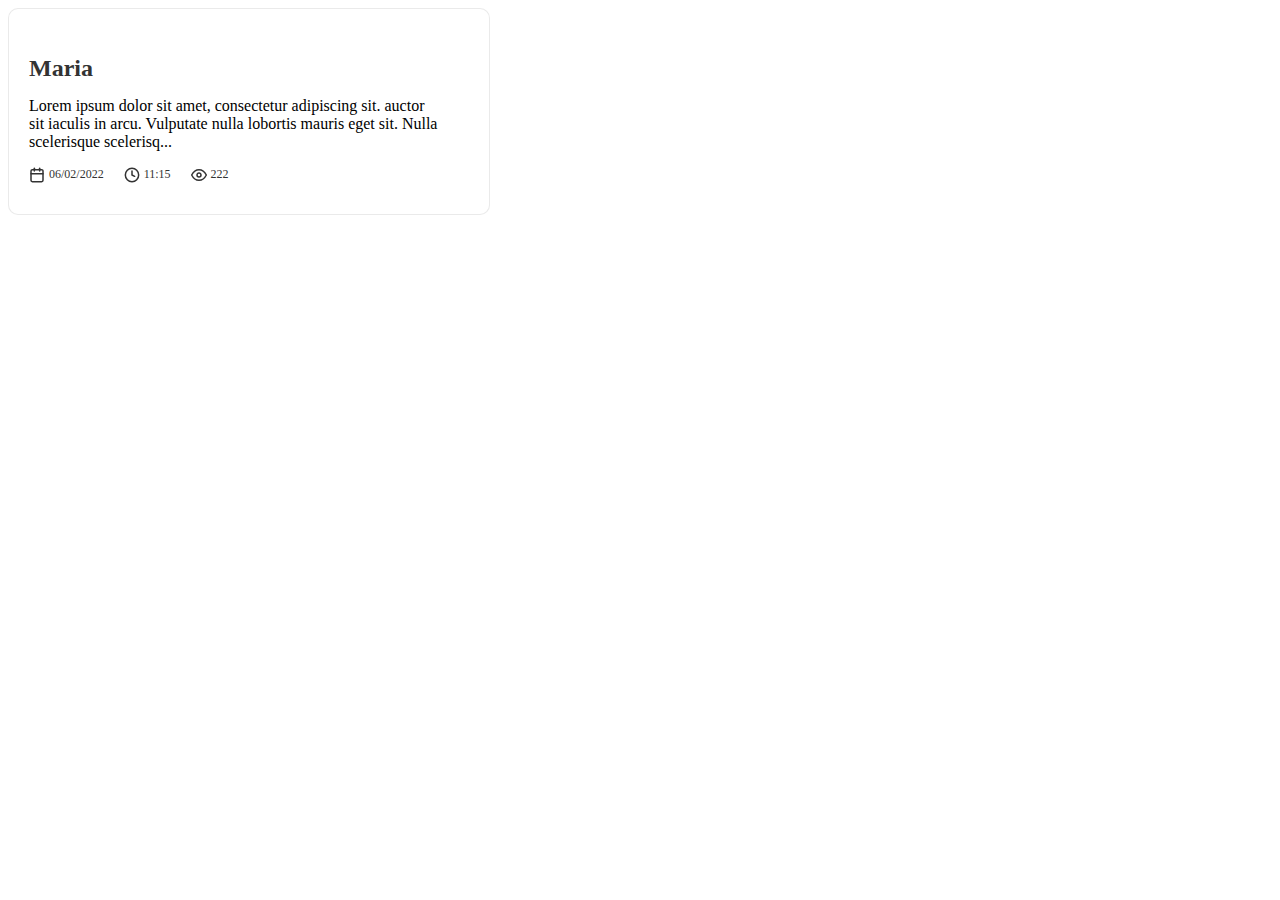
<file: components/customers__item/customers__item.html>
<!DOCTYPE html>
<html lang="en">
  <head>
    <meta charset="UTF-8" />
    <meta name="viewport" content="width=device-width, initial-scale=1.0" />
    <title>customer__item</title>
    <link rel="stylesheet" href="customers.css" />
  </head>
  <body>
    <div class="wrapper">
      <div class="cutomers__item">
        <h1 class="customer__name">Maria</h1>
        <p class="customer__comment">
          Lorem ipsum dolor sit amet, consectetur adipiscing sit. auctor sit
          iaculis in arcu. Vulputate nulla lobortis mauris eget sit. Nulla
          scelerisque scelerisq...
        </p>
        <div class="commant__info">
          <span
            ><img
              src="../../images/icons/calendar.svg"
              alt=""
            />06/02/2022</span
          >
          <span><img src="../../images/icons/clock.svg" alt="" />11:15</span>
          <span><img src="../../images/icons/watch.svg" alt="" />222</span>
        </div>
      </div>
    </div>
  </body>
</html>
</file>
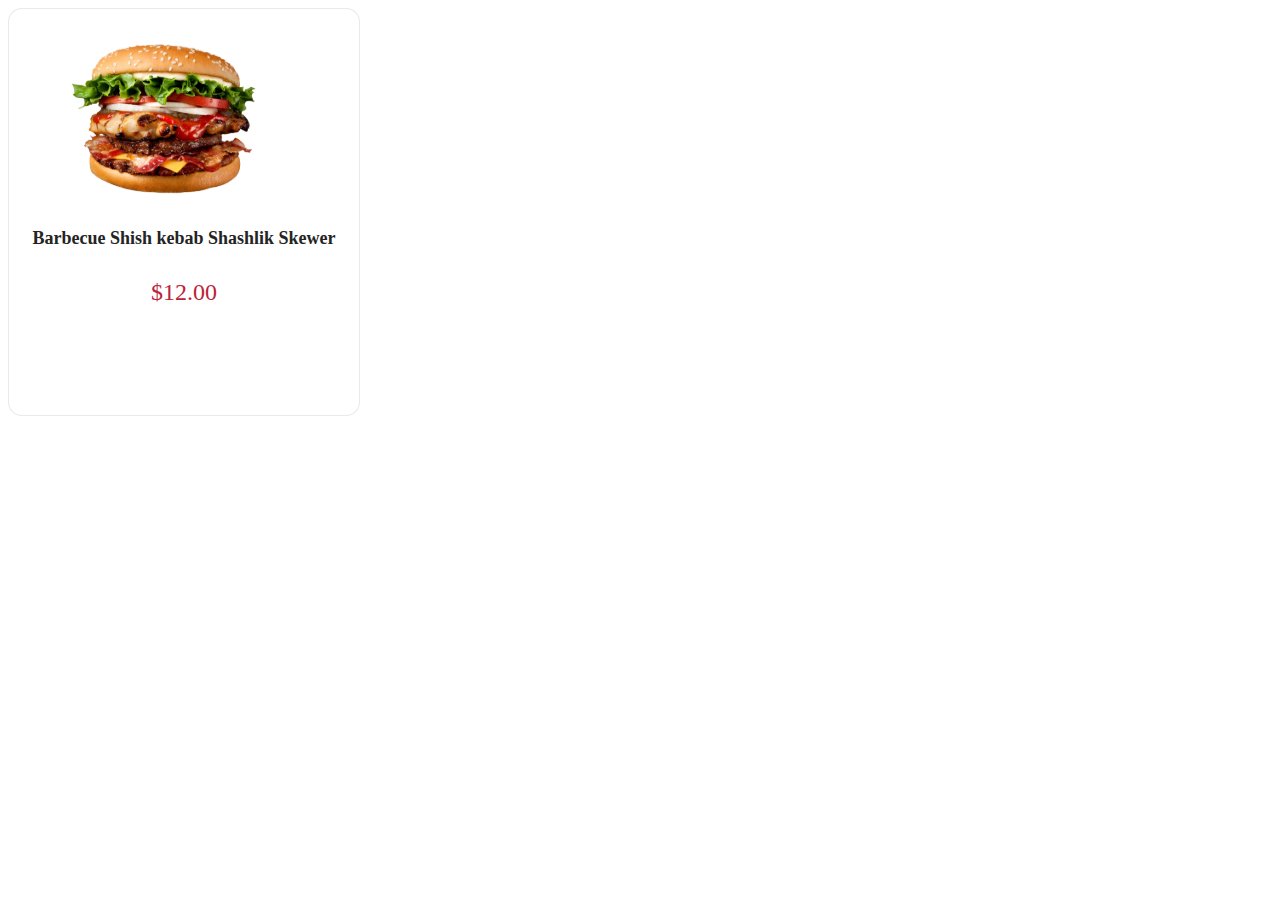
<file: components/menu__item/menu__item.html>
<!DOCTYPE html>
<html lang="en">
  <head>
    <meta charset="UTF-8" />
    <meta name="viewport" content="width=device-width, initial-scale=1.0" />
    <title>menu item</title>
    <link rel="stylesheet" href="menu__item.css" />
  </head>
  <body>
    <div class="wrapper">
      <div class="menu__item">
        <img class="menu__img" src="../../images/menu/burger.svg" alt="" />
        <h1 class="food__name">Barbecue Shish kebab Shashlik Skewer</h1>
        <p class="food__price">$12.00</p>
      </div>
    </div>
  </body>
</html>
</file>
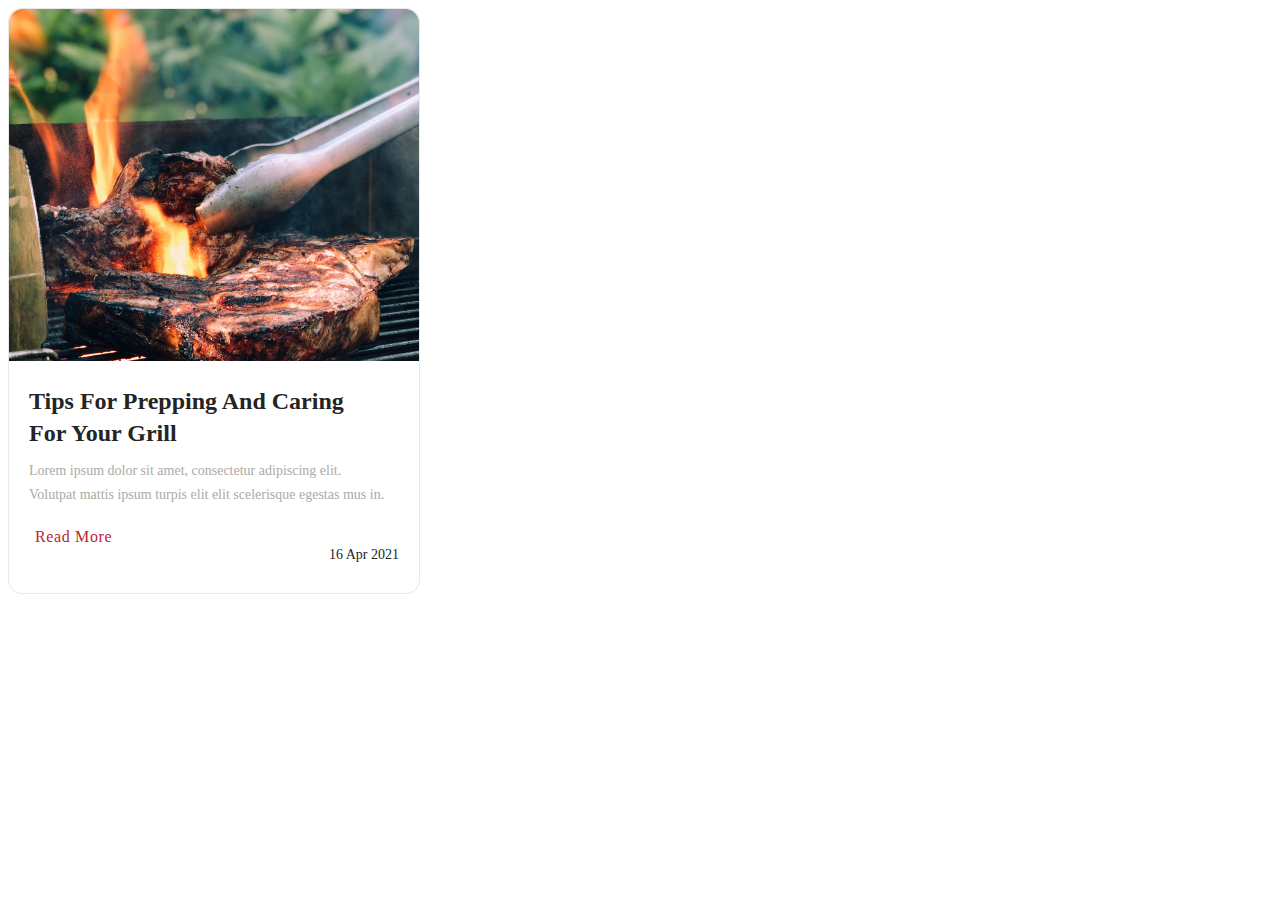
<file: components/news__card/new__card.html>
<!DOCTYPE html>
<html lang="en">
  <head>
    <meta charset="UTF-8" />
    <meta name="viewport" content="width=device-width, initial-scale=1.0" />
    <title>news__item</title>
    <link rel="stylesheet" href="news.css" />
  </head>
  <body>
    <div class="wrapper">
      <div class="news__item">
        <img src="../../images/news/news__item.png" alt="" />
        <h1 class="item__name">tips for prepping and caring for your grill</h1>
        <p class="item__info">
          Lorem ipsum dolor sit amet, consectetur adipiscing elit. Volutpat
          mattis ipsum turpis elit elit scelerisque egestas mus in.
        </p>
        <button class="read__more">Read More</button>
        <div class="date">16 Apr 2021</div>
      </div>
    </div>
  </body>
</html>
</file>
<file: components/customers__item/customers.css>
.cutomers__item {
  max-width: 410px;
  padding: 30px 50px 31px 20px;
  flex-shrink: 0;
  border-radius: 10px;
  border: 1px solid rgba(51, 51, 51, 0.1);
  background: #fff;
}
.customer__name {
  color: #333;
  font-family: "Inter-600";
  font-size: 24px;
  font-style: normal;
  line-height: 26px;
}
.customer__comment {
}
.commant__info {
  display: flex;
  gap: 20px;
}
.commant__info span {
  display: flex;
  gap: 4px;
  color: rgba(51, 51, 51, 1);
  font-family: "Roboto-400";
  font-size: 12px;
  font-style: normal;
  line-height: normal;
}
</file>
<file: components/menu__item/menu__item.css>
.menu__item {
  width: 310px;
  height: 366px;
  flex-shrink: 0;
  border-radius: 14px;
  border: 1px solid rgba(36, 36, 36, 0.1);
  background: #fff;
  padding: 20px;
  margin-bottom: 10px;
}
.menu__img {
}
.food__name {
  color: #242424;
  text-align: center;
  font-family: "Open Sans 600";
  font-size: 18px;
  font-style: normal;
  margin-bottom: 30px;
  line-height: normal;
}
.food__price {
  color: #bb2339;
  text-align: center;
  font-family: "Open Sans 700";
  font-size: 24px;
  font-style: normal;

  line-height: normal;
}
</file>
<file: components/news__card/news.css>
.news__item {
  position: relative;
  width: 410px;
  height: 584px;
  flex-shrink: 0;
  border-radius: 14px;
  border: 1px solid rgba(36, 36, 36, 0.1);
  background: #fff;
}
.news__item img {
}
.item__name {
  width: 332px;
  color: #242424;
  font-family: "Cera-500";
  font-size: 24px;
  font-style: normal;
  line-height: 32px;
  text-transform: capitalize;
  margin: 20px 58px 0 20px;
}
.item__info {
  width: 361px;
  color: #aaa;
  font-family: "OSans-400";
  font-size: 14px;
  font-style: normal;
  line-height: 24px;
  margin: 10px 29px 0 20px;
}
.read__more {
  color: #bb2339;
  font-family: "Cera-700";
  font-size: 16px;
  font-style: normal;
  line-height: normal;
  letter-spacing: 0.64px;
  margin: 20px 20px;
  background: transparent;
  border: none;
}
.date {
  position: absolute;
  right: 20px;
  bottom: 30px;
  color: #242424;
  font-family: "OSans-400";
  font-size: 14px;
  font-style: normal;
  line-height: normal;
}
</file>
